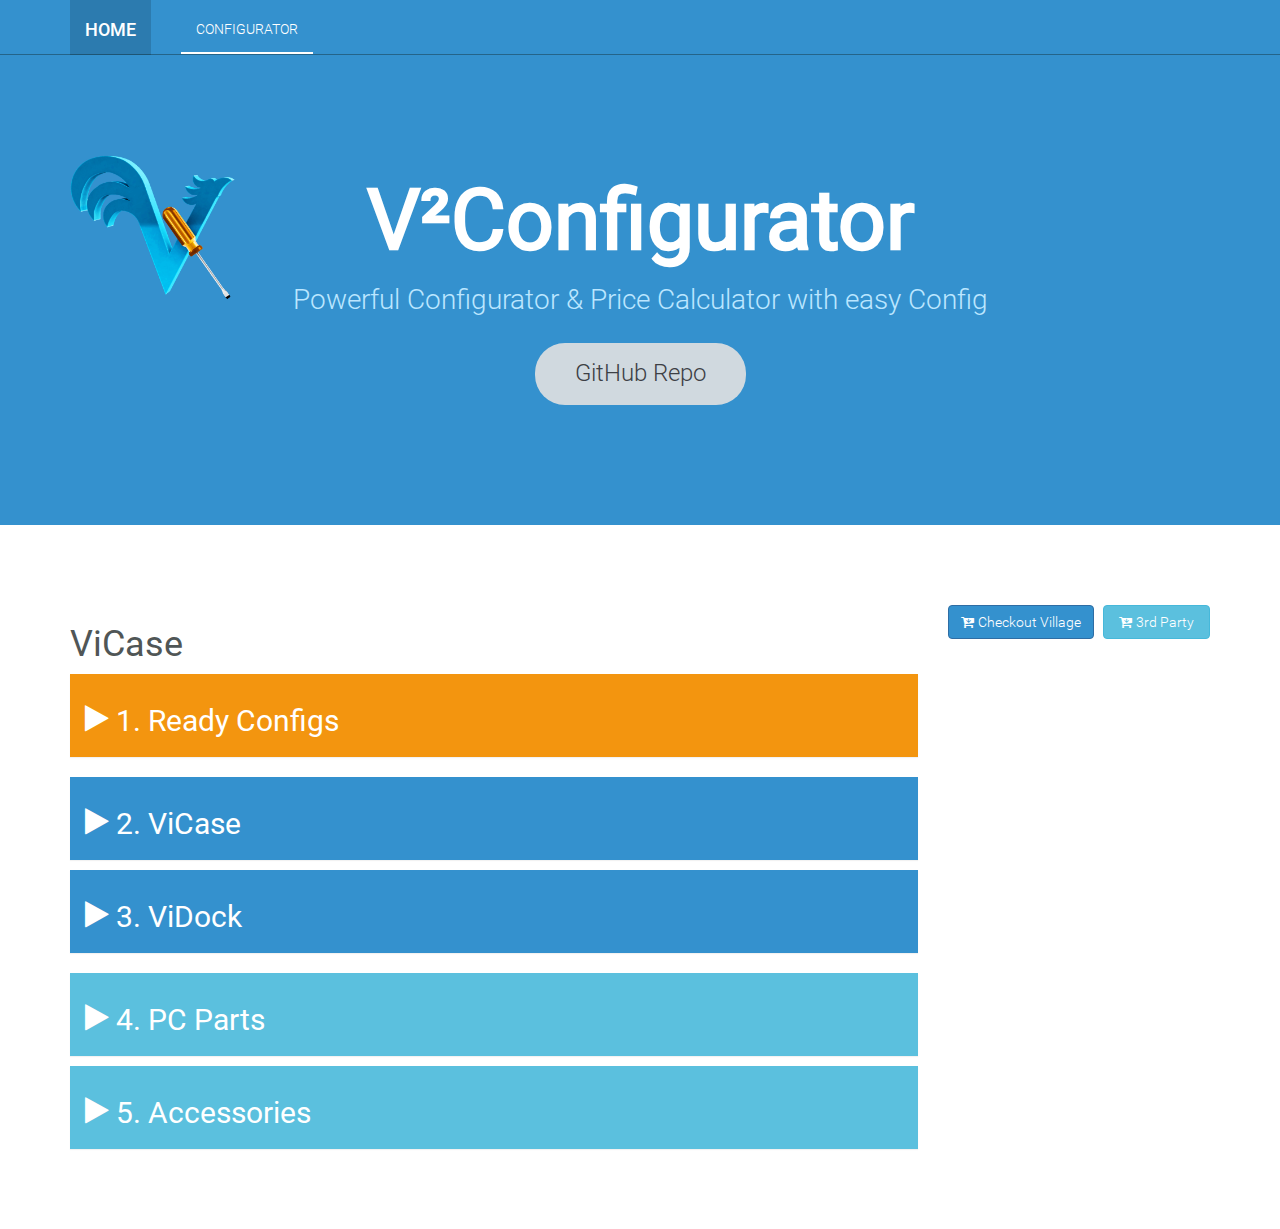
<file: index.html>
<!DOCTYPE html>
<html>

<head>
    <meta charset="utf-8" />
    <meta name="viewport" content="width=device-width,initial-scale=1.0">
    <title>Configurator</title>
    <link rel="stylesheet" type="text/css" href="css/bootstrap.min.css">
    <link rel="stylesheet" type="text/css" href="css/jquery-ui.min.css">
    <link rel="stylesheet" type="text/css" href="css/font-awesome.min.css">
    <link rel="stylesheet" type="text/css" href="css/screen.css">
    <link rel="icon" type="image/x-icon" href="images/favicon.ico">
    <script type="text/javascript" src="js/jquery-2.1.3.min.js"></script>
    <script type="text/javascript" src="js/bootstrap.min.js"></script>
    <script type="text/javascript" src="js/angular.min.js"></script>
    <script type="text/javascript" src="controller/Configurator.js"></script>
    <script type="text/javascript" src="controller/Sidebar.js"></script>
    <script>
        angular.module('configApp',['configurator','sidebar']);
    </script>
</head>

<body ng-app="configApp">
    <!--Begin nvbar-->
    <div id="navbar" class="navbar navbar-fixed-top">
       <!--button href="#" class="btn btn-default toggle-panel"><i class="fa fa-bars"></i></button>-->
       <div class="container">
          <div class="navbar-header">
             <div class="logo"><a href="/"><span style="font-family: Roboto-Bold" class="navbar-brand">Home</span></a></div>
             <button type="button" class="navbar-toggle" data-toggle="collapse" data-target=".navbar-collapse">
             <span class="sr-only">Toggle Navigation</span>
             <span class="icon-bar"></span>
             <span class="icon-bar"></span>
             <span class="icon-bar"></span>
             </button>
          </div>
          <div class="navbar-collapse collapse">
             <ul class="nav navbar-nav">
                <li><a href="http://v-squared.github.io/v2-Configurator" class="active">Configurator</a></li>
             </ul>
          </div>
          </div>
    </div>
    <!--End Navbar-->

    <!--Begin Jumbotron-->
    <div class="jumbotron jumbotron-primary masthead">
       <div class="container">
         <div class="row">
            <div class="col-sm-2">
                <img src="images/expansion/config/v2configurator-logo-292x256.png">
            </div>
            <div class="col-sm-8">
                <h1>V²Configurator</h1>
                <p>Powerful Configurator & Price Calculator with easy Config</p>
                <p>
                   <a href="https://github.com/V-Squared/v2-Configurator/wiki" class="btn btn-primary btn-border btn-lg">GitHub Repo</a>
                </p>        
            </div>
         </div>
       </div>
    </div>
    <!--End Jumbotron-->

    <!--[if lte IE 8]>
        <script>alert(IE 8)</script>
    <![endif]-->

    <div class="section">
        <div class="container">
            <div class="row">
                <ng-include src="'views/configurator.html'"></ng-include>
                <ng-include src="'views/sidebar.html'"></ng-include>
            </div>
        </div>
    </div>
</body>
</html>
</file>
<file: css/screen.css>
@CHARSET "UTF-8";
/* CSS used here will be applied after bootstrap.css */

/*================================================================================*/
/*Font*/
/*================================================================================*/
@font-face {
	font-family: Roboto;
	src: url(../fonts/Roboto-Light.ttf);
}
@font-face {
	font-family: Roboto-heading;
	src: url(../fonts/Roboto-Regular.ttf);
}
@font-face {
	font-family: Roboto-Bold;
	src: url(../fonts/Roboto-Medium.ttf);
}
h1,h2,h3,h4,h5,h6 {
	font-family: Roboto-heading;
	font-weight: 500;
}
p {
	font-size: 16px;
}
html {
	-webkit-font-smoothing:antialiased;
}









/*================================================================================*/
/*COMMON CSS CODE*/
/*================================================================================*/


body {
	font-family: "Helvetica Neue", Roboto, Helvetica, Arial, sans-serif;
	color:#505656;
	line-height: 1.625;
}
img {
	display:block;
	max-width: 100%;
	height: auto;
}
::selection {
	background-color: #3491CE;
	color:#FFF;
	border-radius: 30px;
}
::-moz-selection {
	background-color: #3491CE;
	color:#FFF;
}
a {
	transition:all 0.2s;
	-o-transition:all 0.2s;
	-webkit-transition :all 0.2s;
}
form td {
	padding:5px 10px;
	vertical-align: bottom;
}
select {
	max-width:100%;
}
label {
	font-weight: inherit;
	padding-left:20px;
	cursor: pointer;
}
.fake-link {
	cursor: pointer;
	-webkit-user-select:none;
	-moz-user-select:none;
}
.block-link {
	display: block;
}
.theme-color {
	color:#3491CE;
}
.background-theme-color{
	background-color: #3491CE;
}
.info-color {
	color:#5BC0DE;
}
.background-info-color {
	background-color:#5BC0DE;
	color:#FFF;
}
.float-right {
	float:right;
}











/*================================================================================*/
/*NAVBAR CSS CODE*/
/*================================================================================*/


ul.navbar-nav li a:hover,  ul.navbar-nav li:focus, ul.navbar-nav a:focus{
	background-color: rgba(0,0,0,0.15);
}
body {
	margin-top: 55px;
}
@media (min-width: 850px) {
	ul.navbar-nav li a:hover,  ul.navbar-nav li:focus, ul.navbar-nav a:focus{
		box-shadow :inset 0 -2px 0 #ffffff;
		-webkit-box-shadow :inset 0 -2px 0 #ffffff;
		background-color: transparent;
		color:#FFF;
	}
	ul.navbar-nav li {
		margin-left: 30px;
	}
	ul.navbar-nav .active {
		box-shadow :inset 0 -2px 0 #ffffff;
		-webkit-box-shadow :inset 0 -2px 0 #ffffff;
		background-color: transparent;
	}
}
ul.navbar-nav a {
	color:#bbe6ff;
	text-transform: uppercase;
	padding-top: 19px;
	padding-bottom:15px;
}
ul.navbar-nav .active {
	color:#FFF;
}
ul.navbar-nav a:hover{
	background-color:transparent;
}
#navbar{
	background:#3491CE;
	margin-bottom: 0;
	border-bottom:1px solid #246489;
	height:55px;
}
@media (max-width:850px){
	#navbar .container {
		width:100%;
		padding:0;
	}
}
@media (min-width: 992px){
	#navbar .container {
		width:750px;
	}
}
@media (min-width: 1063px) {
	#navbar .container {
		width: 970px;
	}
}
@media (max-width: 768px) {
	#navbar .container {
		padding-left: 15px;
		padding-right: 15px;
	}
}
@media (min-width: 1200px) {
	#navbar .container {
		width: 1170px;
	}
}
.navbar-collapse {
	width:120%;
}
.navbar-brand{
	color:#FFF;
	background-color:rgba(0, 0, 0, 0.15);
	text-transform: uppercase;
	padding-top: 20px;
	padding-bottom: 35px;
}
@media(max-width: 850px){
	.logo {
		position: relative;
		top:0;
		left:55px;
	}
}
.toggle-panel {
	position: absolute;
	top: 0;
	left:0;
	height:55px;
	width: 50px;
	background : transparent;
	border-radius: 0;
	border:none;
	padding: 6px 12px;
	box-shadow: none;
}
.toggle-panel:hover, .toggle-panel:focus {
	background:rgba(0, 0, 0, 0.15);
}
.toggle-panel i{
	text-align: center;
	color:#bbe6ff;
}
.navbar-toggle {
	border: 1px solid #FFF;
	position: absolute;
	top:0;
	right: 0;
}
.navbar-toggle .icon-bar {
	background:#FFF;
}
.navbar-toggle:hover {
	background: #FFF;
}
.navbar-toggle:hover .icon-bar{
	background: #3491CE;
}
@media (max-width: 850px){
	.navbar-collapse {
		background-color: #3491CE;
		border-bottom:1px solid #246489;
	}
}










/*================================================================================*/
/*JUMBOTRON CSS CODE*/
/*================================================================================*/








.jumbotron {
	background-color:#3491CE;
	color:#FFF;
	margin-bottom:0;
}
.masthead {
	padding: 100px 0;
}
@media (min-width: 768px){
	.masthead h1{
		font-size: 84px;
		text-align: center;
	}
}
.masthead h1{
	text-align: center;
}
@media (min-width: 992px){
	.masthead p{
		font-size: 28px;
	}
}
.masthead p{
	color:#bbe6ff;
	text-align: center;
	margin-bottom: 20px;
}
.masthead .btn {
	text-align: center;
}
.jumbotron .btn-primary {
	background: #3491CE;
	border: 1px solid #FFF;
}
.jumbotron h1 {
	font-weight: 700;
}
.jumbotron .btn-primary:hover, .jumbotron .btn-primary:hover .btn-primary:focus {
	background: #FFF;
	color:#3491CE;
}
.jumbotron .btn-lg {
	padding: 15px 40px;
	font-size: 24px;
	border-radius: 30px;
	color:#3d4045;
	background-color: rgba(225,225,225,0.9);
	border:0;
}

#check-me-out {
	padding-top: 60px;
	margin-top: -60px;
}








/*================================================================================*/
/*Content CSS CODE*/
/*================================================================================*/


.article h1{
	margin-bottom: 30px;
	padding-top: 60px;
	border-top: 1px solid #e3e3e3;
}
.article h1:first-child{
	padding-top:0;
	border-top: 0px solid #e3e3e3;
}
.section {
	padding: 80px 0px;
}
.section.gray {
	background-color: #f7f7f7;
}
.section.blue {
	background: #3491CE;
	color:white;
}
.section.black {
	background: #222;
	color:white;
}

.background-cover {
	background-repeat: no-repeat;
	background-size: center center;
	background-size: cover;
}




/*-------------------------------------------------*/
/*CONFIGURATOR CHAPTER CSS CODE*/
/*-------------------------------------------------*/


.con-fig-header {
	-webkit-user-select:none;
}
.con-fig-header h2, .con-fig-header h2:hover, .con-fig-header h2:focus {
	color:#FFF;
	text-decoration: none;
}
.con-fig-header .fa{
	font-size:8px;
	position: relative;
	bottom: 2px;
}
.panel {
	border-radius: 0;
}
.panel-heading {
	/*background-color: #3491CE !important;*/
	background-image:none !important;
	border:none !important;
	border-radius: 0;
	border:0 !important;
	cursor: pointer;
}
.price-sidebar.affix {
	top:60px;
	height:100%;
	padding-bottom: 70px;
	width: 262.5px;
}
@media (max-width:992px) {
	.price-sidebar.affix {
		position: relative;
		top: 0;
	}
}
.panel {
	margin-bottom: 10px;
}
.sub-sectionToggle {
color: #3491CE;
cursor: pointer;
-webkit-user-select: none;
}
.fa-play {
	font-size: inherit !important;
}
.panel-default {
	border:0 !important;
}
.container .panel-default:nth-child(2),
.container .panel-default:nth-child(4) {
	margin-bottom: 20px;
}

.container .panel-default:last-child {
	margin-bottom: 0px;
}

.container .panel-default:nth-child(2) .panel-heading {
	background: #f3950f !important;
}

.container .panel-default:nth-child(3) .panel-heading,
.container .panel-default:nth-child(4) .panel-heading {
	background: #3491CE !important;
}

.container .panel-default:nth-child(5) .panel-heading,
.container .panel-default:nth-child(6) .panel-heading {
	background: #5bc0de !important;
}
.panel-body {
	padding: 15px;
	border: 1px solid #ddd;
}



/*----------------------------------------------*/
/*CONFIGURATOR SECTION CSS CODE*/
/*----------------------------------------------*/

.readmore_button {
	padding-bottom: 10px;
	color:#3491CE;
}





/*----------------------------------------------*/
/*CONFIGURATOR SECTION YOUR CHOICE CSS CODE*/
/*----------------------------------------------*/


input[type="radio"] {
	margin: 3px 8px 0px 5px;
}
.ghost {
	opacity: .6;
	cursor:not-allowed;
}
input[type="radio"] {
    display:none;
}
input[type="radio"] + span[type="button"] {
    position: relative;
    display: inline-block;
    vertical-align: middle;
    margin-left: -20px;
    width: 12px;
    height: 12px;
    margin-bottom: 5px;
    border-radius: 500px;
    border: 1px solid #ccc;
    margin-right: 5px;
    text-align: center;
}
input[type="radio"]:checked + span[type="button"]{
     border-color: #3491CE;
     background-color: #3491CE;
}
label:hover span[type="button"]{
     border-color:#3491CE;
}



/*----------------------------------------------*/
/*CONFIGURATOR SECTION COMPARISOM TABLE CSS CODE*/
/*----------------------------------------------*/


.center {
	text-align: center;
}

.side-table-heading {
	text-align: right;
}
.table-left-title {
	font-weight: bold;
	text-align: right;
}
.tableHeading {
	background:#8bcbee !important;
}
#right-button-column {
	padding-left:0;
}
#right-button-column {
	padding-left:0;
}

/*----------------------------------------------*/
/*CONFIGURATOR SECTION GALLERY CSS CODE*/
/*----------------------------------------------*/

/* CSS used here will be applied after bootstrap.css */
.carousel {
    margin-top: 20px;
}
.item .thumb {
	width: 25%;
	cursor: pointer;
	float: left;
}
.item .thumb img {
	width: 100%;
	margin: 2px;
}
.item img {
	width: 100%;
}
.carousel-inner .thumb{
	padding-right:20px;
}
.carousel-control {
	width: 5%;
}

/*----------------------------------------------*/
/*CONFIGURATOR SIDEBAR AND FOOTER CODE*/
/*----------------------------------------------*/

.resultstring {
	font-size: 13px;
}
.footer {
	background-color: #333;
	color:white;
	padding-top:20px;
	padding-bottom:20px;
}



/*----------------------------------------------*/
/*CONFIGURATOR COLOR THEME CODE*/
/*----------------------------------------------*/

#VillageHeader {
	background-color: #3491CE;
	color:#FFF;
}
#ThirdPartyHeader {
	background-color: #09ECFC;
	color:#FFF;
}

#chapter-0 .sub-sectionToggle,
#chapter-0 .readmore_button {
	color:#f3950f !important;
}
#chapter-0 input[type="radio"]:checked + span[type="button"]{
	background-color:#f3950f !important;
	border-color:#f3950f !important;
}
#chapter-0 input[type="radio"]:hover + span[type="button"]{
	border-color:#f3950f !important;
}
#chapter-3 .sub-sectionToggle,
#chapter-3 .readmore_button,
#chapter-4 .sub-sectionToggle,
#chapter-4 .readmore_button {
	color:#5bc0de !important;
}
#chapter-3 input[type="radio"]:checked + span[type="button"],
#chapter-4 input[type="radio"]:checked + span[type="button"]{
	background-color:#5bc0de !important;
	border-color:#5bc0de !important;
}
#chapter-3 input[type="radio"]:hover + span[type="button"],
#chapter-4 input[type="radio"]:hover + span[type="button"]{
	border-color:#5bc0de !important;
}
.collapse-summary:nth-of-type(2) .collapse-summary-heading,
.collapse-summary:nth-of-type(3) .collapse-summary-heading{
	color:#3491CE;
}
.collapse-summary:nth-of-type(4) .collapse-summary-heading,
.collapse-summary:nth-of-type(5) .collapse-summary-heading{
	color:#5bc0de;
}
.close {
	opacity: 1;
}
.btn-primary {
	background-color: #3491CE;
}
.carousel {
    margin-top: 20px;
}
.item .thumb {
	width: 25%;
	cursor: pointer;
	float: left;
}
.item .thumb img {
	width: 100%;
	margin: 2px;
}
.item img {
	width: 100%;	
}
.panel-heading h2 {
	color:#FFF;
}
</file>
